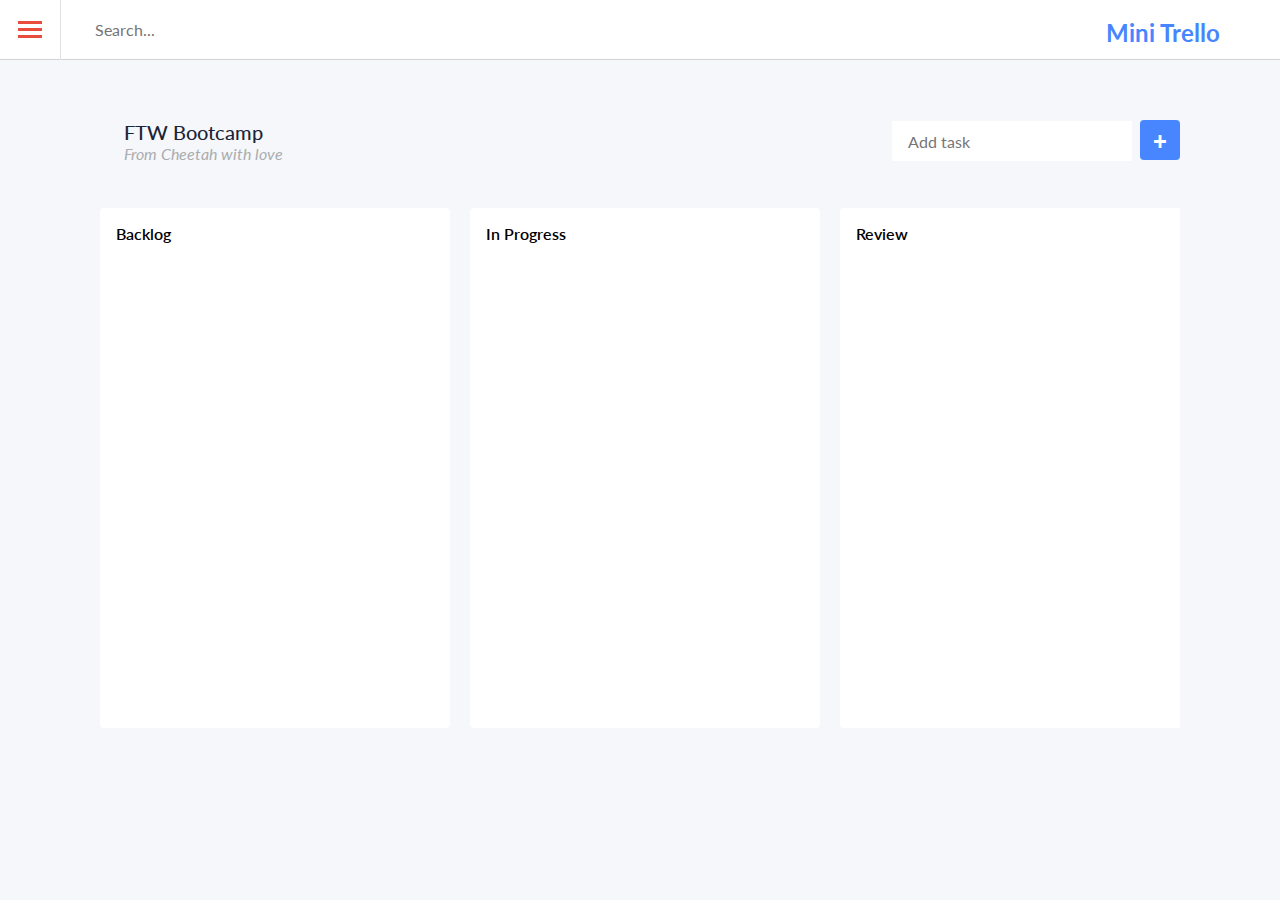
<file: mini-trello/index.html>
<!DOCTYPE html>
<html lang="en">

<head>
    <meta charset="UTF-8">
    <meta http-equiv="X-UA-Compatible" content="IE=edge">
    <meta name="viewport" content="width=device-width, initial-scale=1.0">
    <title>Mini Trello</title>
    <link rel="stylesheet" href="https://pro.fontawesome.com/releases/v5.10.0/css/all.css" integrity="sha384-AYmEC3Yw5cVb3ZcuHtOA93w35dYTsvhLPVnYs9eStHfGJvOvKxVfELGroGkvsg+p" crossorigin="anonymous" />
    <link href="https://fonts.googleapis.com/css?family=Lato|Roboto" rel="stylesheet" />
    <link rel="stylesheet" href="style.css">
</head>

<body>
    <header>
        <nav id="navbar">
            <div class="burger">
                <div class="line"></div>
                <div class="line"></div>
                <div class="line"></div>
            </div>
            <input id="search" placeholder="Search..." autocomplete="off" />
            <h1 id="app-title">Mini Trello</h1>
        </nav>
    </header>
    <main id="app">
        <section id="board">
            <div id="infos">
                <!-- <div class="logo"><img src="logo-12.png" alt="CS Logo" /></div> -->
                <div id="infos-content">
                    <div class="infos-title">FTW Bootcamp</div>
                    <div class="infos-description">From Cheetah with love</div>
                </div>
            </div>
            <div id="add-task-form">
                <input id="task-value" placeholder="Add task" />
                <button id="add-task">+</button>
            </div>
        </section>
        <section id="columns">
            <div class="column dropzone">
                <h3 class="column-title">Backlog</h3>
                <ul class="tasks" id="tasks-added">
                    <!-- <li class="task fill" draggable="true">
                        <div class="task-content">Write the weekly note</div>
                        <div class="trash">&times;</div>
                    </li> -->
                </ul>
            </div>
            <div class="column dropzone">
                <h3 class="column-title">In Progress</h3>
                <ul class="tasks"></ul>
            </div>
            <div class="column dropzone">
                <h3 class="column-title">Review</h3>
                <ul class="tasks"></ul>
            </div>
            <div class="column dropzone">
                <h3 class="column-title">Done</h3>
                <ul class="tasks"></ul>
            </div>
        </section>
    </main>
    <script type="text/javascript" src="script.js"></script>
</body>

</html>
</file>
<file: mini-trello/style.css>
:root {
    box-sizing: border-box;
}

*,
 ::before,
 ::after {
    box-sizing: inherit;
}

body {
    margin: 0;
    padding: 0;
    background-color: #f5f7fa;
}

header {
    display: flex;
    background-color: white;
    height: 60px;
    border-bottom: solid 1px lightgray;
}

#navbar {
    display: flex;
    align-items: center;
    flex: auto;
}

#navbar .burger {
    padding: 18px 18px;
    border-right: 0.5px solid #e0e2e5;
}

#navbar .burger .line {
    width: 24px;
    height: 3px;
    background-color: #e74c3c;
    margin: 4px 0;
}

#navbar #search {
    flex-grow: 1;
    margin-left: 32px;
    font-family: "Lato";
    font-size: 16px;
    border: none;
}

#navbar #search:focus {
    outline: 0;
}

#navbar #app-title {
    margin-top: 22px;
    margin-right: 60px;
    font-family: "Lato";
    font-style: normal;
    font-weight: bold;
    font-size: 24px;
    line-height: 29px;
    color: #4786ff;
}

#app {
    margin-left: 100px;
    margin-right: 100px;
}

#board {
    margin-top: 60px;
    display: flex;
    flex: auto;
    flex-wrap: wrap;
}

#infos {
    display: flex;
    flex-grow: 1;
    margin-bottom: 5px;
}

#infos img {
    width: 50px;
    height: 50px;
    box-shadow: 0px 4px 20px rgba(231, 76, 60, 0.2);
    border-radius: 50%;
}

#infos #infos-content {
    margin-left: 24px;
}

#infos .infos-title {
    font-family: "Lato";
    font-weight: 500;
    font-size: 20px;
    line-height: 24px;
    color: #1b2437;
}

#infos .infos-description {
    font-family: "Lato";
    font-style: italic;
    font-size: 16px;
    line-height: 19px;
    color: #aaacaf;
}

#add-task-form {
    display: flex;
}

#add-task-form #task-value {
    padding-left: 16px;
    margin-top: 1px;
    height: 40px;
    width: 240px;
    border-radius: 0px;
    margin-right: 8px;
    font-family: "Lato";
    font-size: 16px;
    line-height: 19px;
    border: none;
}

#add-task-form #task-value:focus {
    outline: 0;
    box-shadow: 0px 4px 20px rgba(52, 152, 219, 0.4);
}

#add-task-form #add-task {
    background: #4786ff;
    border: none;
    border-radius: 4px;
    width: 40px;
    height: 40px;
    font-family: Lato;
    font-weight: 900;
    font-size: 24px;
    line-height: 29px;
    color: #ffffff;
}

#add-task-form #add-task:focus {
    outline: 0;
}

#add-task-form #add-task:hover {
    box-shadow: 0px 4px 20px rgba(52, 152, 219, 0.4);
}

#columns {
    margin-top: 40px;
    display: flex;
    overflow-x: auto;
    -webkit-overflow-scrolling: touch;
}

.column {
    flex: 0 0 auto;
    width: 350px;
    height: 520px;
    background: white;
    border-radius: 4px;
    margin-left: 20px;
    background-color: white;
    overflow-y: auto;
    -webkit-overflow-scrolling: touch;
}

.column:first-child {
    margin-left: 0px;
}

.column:hover {
    border: 1px solid #4786ff;
    box-shadow: 0px 4px 20px rgba(52, 152, 219, 0.4);
}

.column-title {
    margin: 16px 0px 0px 16px;
    font-family: "Lato", Arial, Helvetica, sans-serif;
    font-weight: 600;
    font-size: 1em;
}

.tasks {
    padding: 0 24px;
}

.task {
    list-style-type: none;
    margin-top: 10px;
    position: relative;
    background-color: white;
    border: 1px solid lightgrey;
    border-radius: 4px;
    min-height: 80px;
    width: 288px;
}

.task:first-child {
    margin-top: 32px;
}

.task .task-content,
.task .task-input {
    margin: 16px 16px 0 16px;
    font-family: "Lato";
    font-weight: 400;
    font-size: 16px;
    line-height: 24px;
    color: #54585a;
}

.task:hover {
    background: #ffffff;
    border: 1px solid #4786ff;
    box-sizing: border-box;
    box-shadow: 0px 4px 20px rgba(52, 152, 219, 0.4);
    border-radius: 2px;
}

.task .trash {
    position: absolute;
    top: 5px;
    right: 8px;
    font-family: "Lato";
    font-size: 24px;
    color: #54585a;
}

.task .trash:hover,
.task .edit:hover {
    color: #e74c3c;
    cursor: pointer;
}

.task .edit {
    position: absolute;
    bottom: 10px;
    right: 6px;
    font-family: "Lato";
    font-size: 15px;
    color: #54585a;
}

.hidden-div {
    display: none;
}

.hold:active:hover {
    border: solid 3px #4786ff;
}

.hovered {
    border-style: dashed;
}

.invisible {
    display: none;
}
</file>
